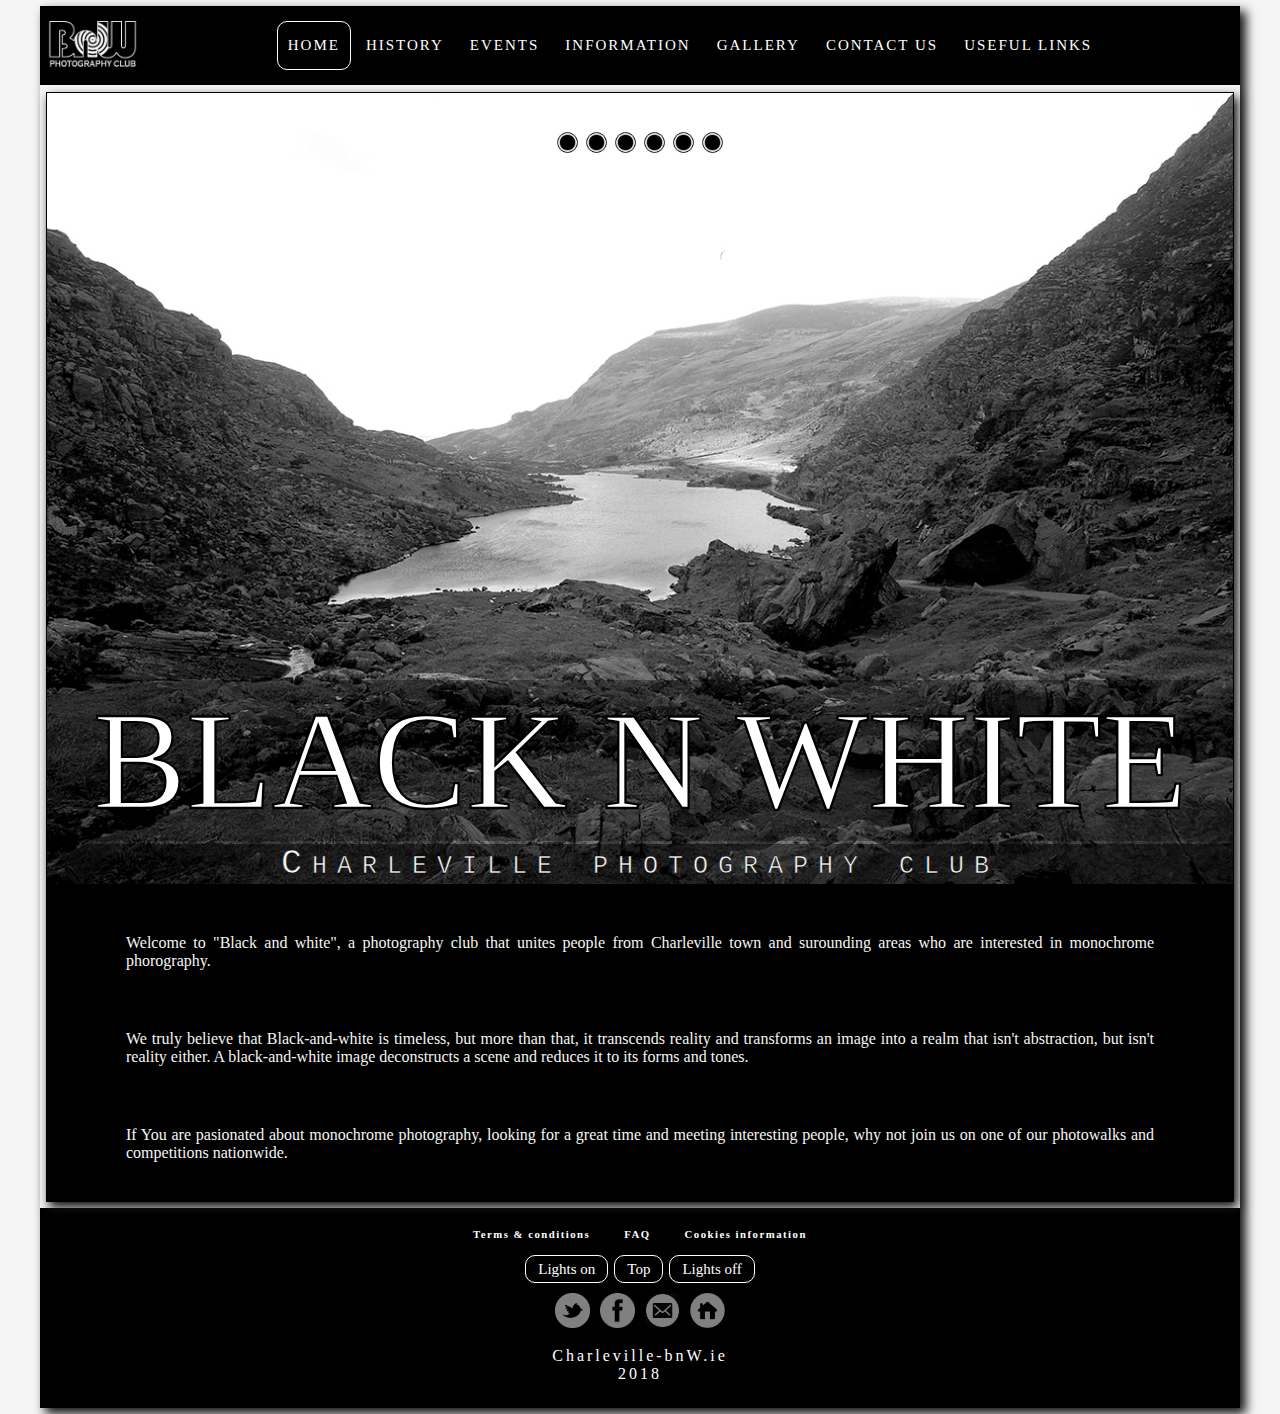
<file: index.html>
<!doctype html>
<html lang="en">
<head>
	<meta charset="utf-8">
	<title>home</title>
	<meta name="viewport" content="width=device-width, initial-scale=1">
	<link href="css/bnw-style.css" rel="stylesheet" type="text/css">

	<!--The following script tag downloads a font from the Adobe Edge Web Fonts server for use within the web page. We recommend that you do not modify it.-->
	<script>var __adobewebfontsappname__="dreamweaver"</script>
	<script src="http://use.edgefonts.net/abel:n4:default;aclonica:n4:default;aguafina-script:n4:default;droid-sans:n4:default;droid-serif:n4:default;poiret-one:n4:default;pt-sans-narrow:n4:default;sail:n4:default;sansita-one:n4:default;source-sans-pro:n4:default;stencil-std:n4:default.js" type="text/javascript"></script>

</head>

<body>

	
						
	<header>
		
		<a href="index.html"><img class="top" src="images/bnw-logo.png" alt="logo"/></a>
		<label for="burger" id="burger_label">&#9776;</label>
  		<input type="checkbox" id="burger">
			
		<nav>		
			<ul >
				<li><a id="nav-active" href="index.html">Home</a></li>
				<li><a href="history.html">History</a></li>
				<li><a href="events.html">Events</a></li>
				<li><a href="information.html">Information</a></li>
				<li><a href="galery.html">Gallery</a></li>
				<li><a href="contact-us.html">Contact us</a></li>
				<li><a href="links.html">Useful links</a></li>
			</ul>	
		</nav>

	</header>
	  
	
 	<div id="slidecontrols">
 		<img class="circle" src="images/circle.png" 
			onMouseOver ="this.src='images/circle2.png'"
			onMouseOut ="this.src='images/circle.png'" 
			onClick="document.getElementById('main_img').src='images/slide_gap_of_dunloe.jpg'" alt="gap of dunloe"/>
		
		<img class="circle" src="images/circle.png"
			onMouseOver ="this.src='images/circle2.png'"
			onMouseOut ="this.src='images/circle.png'" 
			onClick="document.getElementById('main_img').src='images/slide_elvis.jpg'"  alt="elvis"/>
			
		<img class="circle" src="images/circle.png" 
			onMouseOver ="this.src='images/circle2.png'"
			onMouseOut ="this.src='images/circle.png'" 
			onClick="document.getElementById('main_img').src='images/slide_dingle.jpg'"  alt="dingle"/>
		
		<img class="circle" src="images/circle.png" 
			onMouseOver ="this.src='images/circle2.png'"
			onMouseOut ="this.src='images/circle.png'" 
			onClick="document.getElementById('main_img').src='images/slide_bird.jpg'"  alt="bird"/>
			
		<img class="circle" src="images/circle.png" 
			onMouseOver ="this.src='images/circle2.png'"
			onMouseOut ="this.src='images/circle.png'" 
			onClick="document.getElementById('main_img').src='images/slide_adare.jpg'"  alt="adare"/>
			
		<img class="circle" src="images/circle.png" 
			onMouseOver ="this.src='images/circle2.png'"
			onMouseOut ="this.src='images/circle.png'" 
			onClick="document.getElementById('main_img').src='images/slide_ship.jpg'"  alt="boat"/>
	</div>
	
	<main>
	
	  <img id="main_img" src="images/slide_gap_of_dunloe.jpg" alt="slideshow"/>
	  <h1 id="titleh">BlACK N WHITE</h1>
	  <p id="titlep">Charleville photography club</p>
		
		
	  <p>Welcome to "Black and white", a photography club that unites people from Charleville town and surounding areas who are interested in monochrome phorography.</p>
 		
 		
	  <p>We truly believe that Black-and-white is timeless, but more than that, it transcends reality and transforms an image into a realm that isn't abstraction, but isn't reality either. A black-and-white image deconstructs a scene and reduces it to its forms and tones.</p>
	  <p>If You are pasionated about monochrome photography, looking for a great time and meeting interesting people, why not join us on one of our photowalks and competitions nationwide.</p>
</main>
	
	
	
	
	
	
	

<footer>
	  <ul>
			<li><h6>Terms &amp; conditions</h6></li>
			<li><h6>FAQ</h6></li>
			<li><h6>Cookies information</h6></li>
	  </ul>
	   		
	   		<a class="button" onclick=" document.body.style.backgroundColor = 'whitesmoke'">Lights on</a>
	   		<a class="button" href="#top" >Top</a>
			<a class="button" onclick=" document.body.style.backgroundColor = 'black'">Lights off</a>
		  								
	  <ul id="icons"> 
			<li><img src="images/twitter.png"  alt="tweet"/></li>
			<li><a href="#" target="_blank"> <img src="images/facebook.png"  alt="facebook"/></a></li>
			<li><a href="mailto:charleville@gmail.com" target="_top"><img src="images/mail.png" alt="mail"/></a></li>
			<li><a href="index.html"><img src="images/Home.png" alt="home"/></a></li>
	  </ul>
	  <p>Charleville-bnW.ie<br>2018</p>	
	  
</footer>










</body>
</html>
</file>
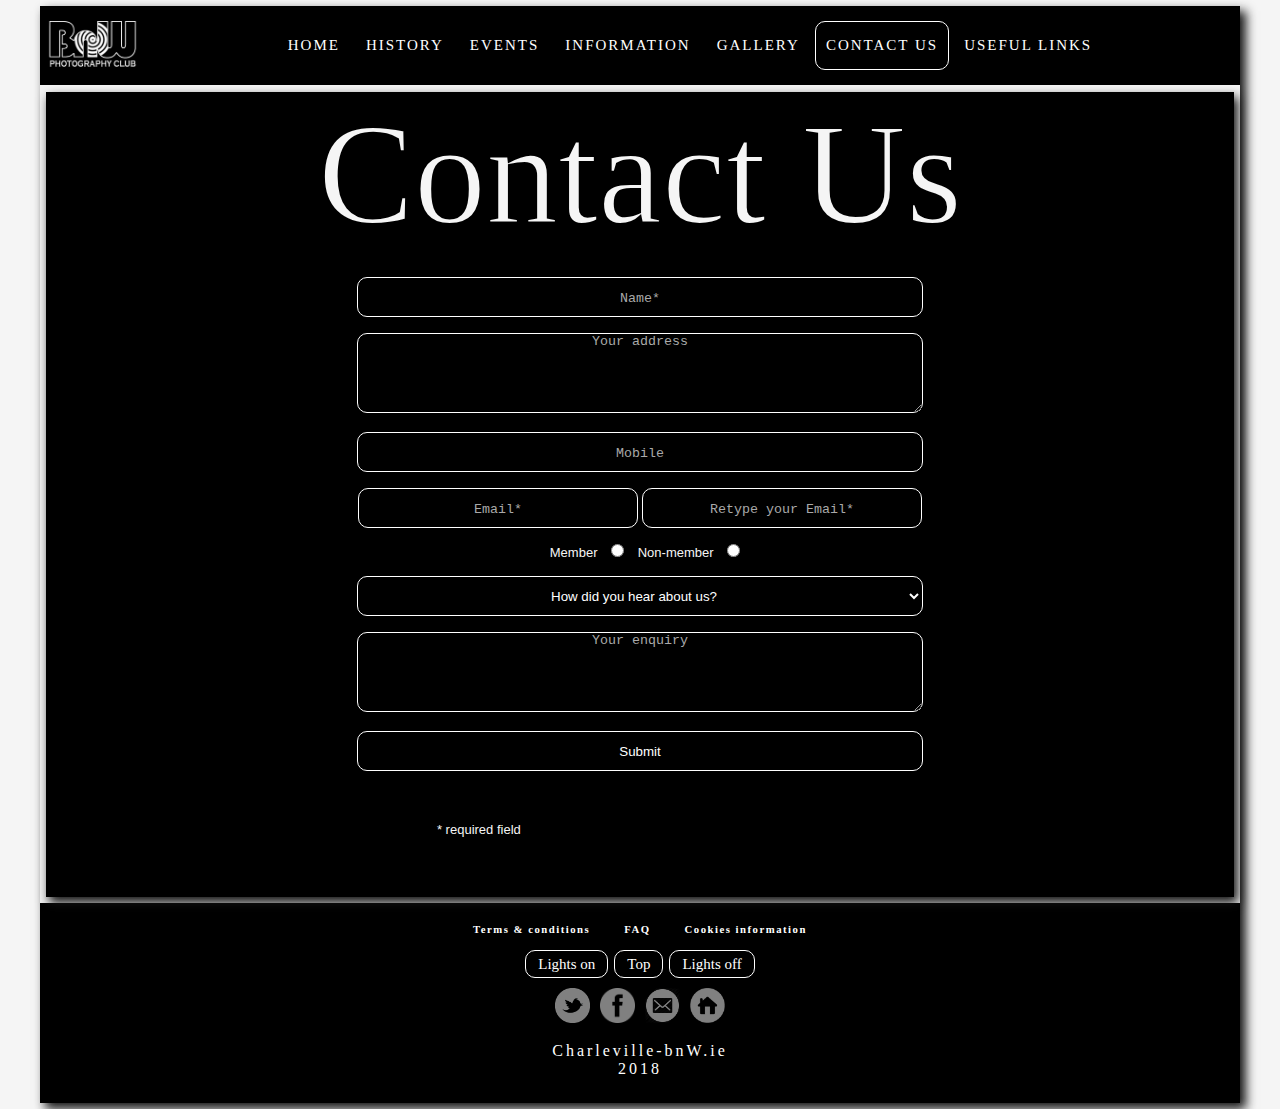
<file: contact-us.html>
<!doctype html>
<html lang="en">
<head>
	<meta charset="utf-8">
	<title>home</title>
	<meta name="viewport" content="width=device-width, initial-scale=1">
	<link href="css/bnw-style.css" rel="stylesheet" type="text/css">

	<!--The following script tag downloads a font from the Adobe Edge Web Fonts server for use within the web page. We recommend that you do not modify it.-->
	<script>var __adobewebfontsappname__="dreamweaver"</script>
	<script src="http://use.edgefonts.net/abel:n4:default;aclonica:n4:default;aguafina-script:n4:default;droid-sans:n4:default;droid-serif:n4:default;poiret-one:n4:default;pt-sans-narrow:n4:default;sail:n4:default;sansita-one:n4:default;source-sans-pro:n4:default;stencil-std:n4:default.js" type="text/javascript"></script>

<script>
	
	function validate()
	{
		var name_val=document.getElementById("name").value;
		var address_val=document.getElementById("address").value;
		var mobile_val=document.getElementById("mobile").value;
		var email1_val=document.getElementById("email1").value;
		var email2_val=document.getElementById("email2").value;
		var radio1_val=document.getElementById("radio1").value;
		var radio2_val=document.getElementById("radio2").value;
		var source_val=document.getElementById("source").value;
		var query_val=document.getElementById("query").value;
	
	
		if (name_val==null || name_val=="")
			{
				alert("Please enter your name.");
				return false;
			}
		
		else if(address_val==null || address_val=="")
		
			{
				alert("Please enter your address");
				return false;
					
			}
	
		else if(isNumeric(mobile_val)==false)
		
			{
				alert("Please enter valid telephone no.");
				return false;	
			}
		
		else if(validateEmail(email1_val)==false)
		
			{
				alert("Please enter valid email");
				return false;	
			}
		
		else if(email1_val != email2_val)		
			{
				alert("Retyped email does not match original!");
				return false;		
			}
		
		else if(document.getElementById("radio1").checked == false && document.getElementById("radio2").checked == false)
		
			{
				alert("Please indicate are you a member/non-member.");
				return false;	
			}
		
		else if(source_val == "How did you hear about us?")
		
			{
				alert("Please let us know how did you hear about us");
				return false;	
			}
		
		else if(query_val==null || query_val=="")
		
			{
				alert("Please enter your query");
				return false;		
			}
		
		
	}
	
	
	function validateEmail(elementValue)
	{
		var emailPattern = /^[a-zA-Z0-9._-]+@[a-zA-Z0-9.-]+\.[a-zA-Z]{2,4}$/;
		return emailPattern.test(elementValue);
	}
	
	function isNumeric(numericValue)
	{
		var numberPattern = /^[0]+[8]+[5-7]+[0-9]{7}$/;
		return numberPattern.test(numericValue);
	}	
	
	
	
</script>
</head>

<body>

	
						
	<header>
		
		<a href="index.html"><img class="top" src="images/bnw-logo.png" alt="logo"/></a>
		<label for="burger" id="burger_label">&#9776;</label>
  		<input type="checkbox" id="burger">
			
		<nav>		
			<ul >
				<li><a href="index.html">Home</a></li>
				<li><a href="history.html">History</a></li>
				<li><a href="events.html">Events</a></li>
				<li><a href="information.html">Information</a></li>
				<li><a href="galery.html">Gallery</a></li>
				<li><a id="nav-active" href="contact-us.html">Contact us</a></li>
				<li><a href="links.html">Useful links</a></li>
			</ul>	
		</nav>

	</header>
							
	  <main>
	  <h1>Contact Us</h1>
	  	 
	  	
	  
	  
		<form id="details_form" action="http://litstudentprojects.net/rwd-a2-response.php"
					method="post" onSubmit="return validate()">
			  
					
			  		<ul>
						
						<li><input name="name" type="text" placeholder="Name*" id="name" /></li>
						<li><textarea name="address" placeholder="Your address"  id="address"></textarea></li>					  				  
						<li><input type="text" name="mobile" placeholder="Mobile" id="mobile" /></li>

						<li>
							<input type="text" name="email1" placeholder="Email*"              id="email1" />
							<input type="text" name="email2" placeholder="Retype your Email*"  id="email2" />
			    		</li>
				    	
				    
				    	<li>	
							<label for="radio1">Member</label>
								<input  id="radio1" type="radio" name="member" value="yes" > 
							<label for="radio2"> Non-member </label> 
								<input  id="radio2" type="radio" name="member" value="no">
				    	</li>
				 
				    
						<li>
							<select name="source" id="source" >
							  <option selected disabled>How did you hear about us?</option>
							  <option>Internet</option>
							  <option>Word of Mouth</option>
							  <option>Television</option>
							  <option>Newspaper/Radio Ad</option>
							  <option>Other</option>
							</select>
						</li>		
							
						<li><textarea name="query" placeholder="Your enquiry" id="query"></textarea></li>
						<li><input type="submit" name="submit" id="submit" value="Submit"></li>
						<li><p>* required field</p></li>
					</ul>
			 
		</form>	   	 	
 
    </main>
     					
	    		

		
		
		

		
<footer>
	  <ul>
			<li><h6>Terms &amp; conditions</h6></li>
			<li><h6>FAQ</h6></li>
			<li><h6>Cookies information</h6></li>
	  </ul>
	   		
	   		<a class="button" onclick=" document.body.style.backgroundColor = 'whitesmoke'">Lights on</a>
	   			<a class="button" href="#top" >Top</a>
			<a class="button" onclick=" document.body.style.backgroundColor = 'black'">Lights off</a>
		  								
	  <ul id="icons"> 
			<li><img src="images/twitter.png"  alt="tweet"/></li>
			<li><a href="#" target="_blank"> <img src="images/facebook.png"  alt="facebook"/></a></li>
			<li><a href="mailto:charleville@gmail.com" target="_top"><img src="images/mail.png" alt="mail"/></a></li>
			<li><a href="index.html"><img src="images/Home.png" alt="home"/></a></li>
	  </ul>
	  <p>Charleville-bnW.ie<br>2018</p>	
	  
</footer>
	
		

		
	
</body>
</html>
</file>
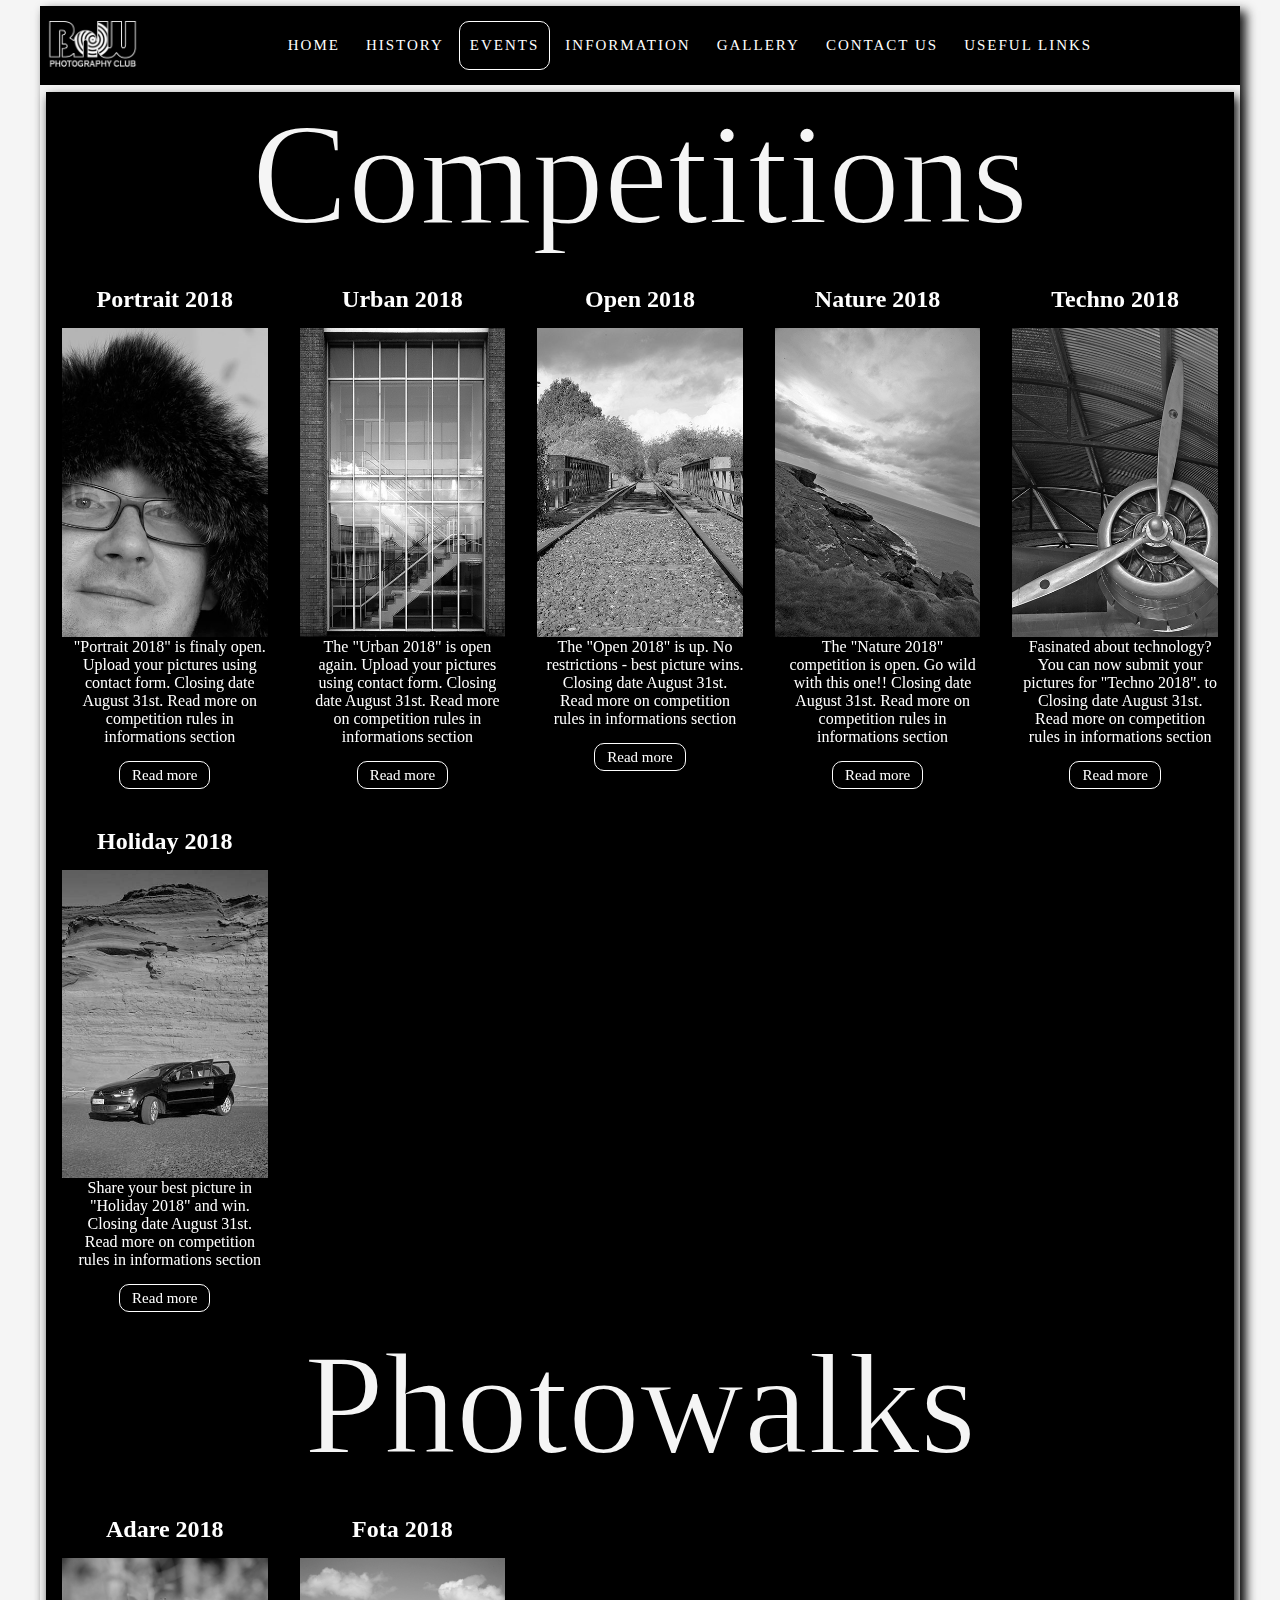
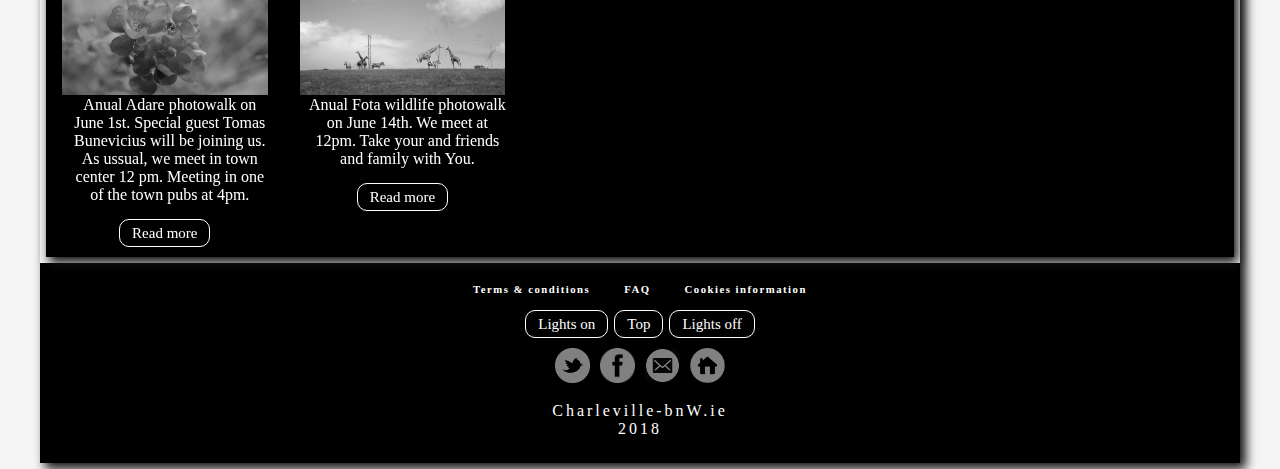
<file: events.html>
<!doctype html>
<html lang="en">
<head>
	<meta charset="utf-8">
	<title>home</title>
	<meta name="viewport" content="width=device-width, initial-scale=1">
	<link href="css/bnw-style.css" rel="stylesheet" type="text/css">

	<!--The following script tag downloads a font from the Adobe Edge Web Fonts server for use within the web page. We recommend that you do not modify it.-->
	<script>var __adobewebfontsappname__="dreamweaver"</script>
	<script src="http://use.edgefonts.net/abel:n4:default;aclonica:n4:default;aguafina-script:n4:default;droid-sans:n4:default;droid-serif:n4:default;poiret-one:n4:default;pt-sans-narrow:n4:default;sail:n4:default;sansita-one:n4:default;source-sans-pro:n4:default;stencil-std:n4:default.js" type="text/javascript"></script>

</head>

<body>

	
						
	<header>
		
		<a href="index.html"><img class="top" src="images/bnw-logo.png" alt="logo"/></a>
		<label for="burger" id="burger_label">&#9776;</label>
  		<input type="checkbox" id="burger">
			
		<nav>		
			<ul >
				<li><a href="index.html">Home</a></li>
				<li><a  href="history.html">History</a></li>
				<li><a id="nav-active" href="events.html">Events</a></li>
				<li><a href="information.html">Information</a></li>
				<li><a href="galery.html">Gallery</a></li>
				<li><a href="contact-us.html">Contact us</a></li>
				<li><a href="links.html">Useful links</a></li>
			</ul>	
		</nav>

	</header>
	
	 <main>
   		
    	<section>
	  	
	  		<h1>Competitions</h1>
			<article class="competition">
				<h2>Portrait 2018</h2>
				<img src="images/competition_portrait.jpg" alt="tomas"/> 
				<p>"Portrait 2018" is finaly open. Upload your pictures using contact form. Closing date August 31st. Read more on competition rules in informations section</p>
				<a class="button">Read more</a>
			</article>


			<article class="competition">
				<h2>Urban 2018</h2>
				<img src="images/competition_urban.jpg" alt="urban"/> 
				<p>The "Urban 2018" is open again. Upload your pictures using contact form. Closing date August 31st. Read more on competition rules in informations section</p>
				<a class="button">Read more</a>   
			</article>


			<article  class="competition">
				<h2>Open 2018</h2>
				<img src="images/competition_open.jpg" alt="open"/> 
				<p>The "Open 2018" is up. No restrictions - best picture wins. Closing date August 31st. Read more on competition rules in informations section</p>
				<a class="button">Read more</a>
			</article>


			<article  class="competition">
				<h2>Nature 2018</h2>
				<img src="images/competition_nature.jpg" alt="nature"/> 
				<p>The "Nature 2018" competition is open. Go wild with this one!! Closing date August 31st. Read more on competition rules in informations section</p>
				<a class="button">Read more</a>
			</article>

			<article class="competition">
				<h2>Techno 2018</h2>
				<img src="images/competition_techno.jpg" alt="techno"/> 
				<p>Fasinated about technology? You can now submit your pictures for "Techno 2018".  to  Closing date August 31st. Read more on competition rules in informations section</p>
				<a class="button">Read more</a>
			</article>

			<article  class="competition">
				<h2>Holiday 2018</h2>
				<img src="images/competition_holiday.jpg" alt="holiday"/> 
				<p>Share your best picture in "Holiday 2018" and win. Closing date August 31st. Read more on competition rules in informations section</p>
				<a class="button">Read more</a>
			</article>

		</section>	 
		<section> 	

			<h1>Photowalks</h1>

			<article class="competition">
				<h2>Adare 2018</h2>
				<img src="images/adare-walk.jpg" alt="adare"/> 
				<p>Anual Adare photowalk on June 1st. Special guest Tomas Bunevicius will be joining us. As ussual, we meet in town center 12 pm. Meeting in one of the town pubs at 4pm.  </p>
				<a class="button">Read more</a>
			</article>


			<article class="competition">
				<h2>Fota 2018</h2>
				<img src="images/fota-walk.jpg" alt="fota"/> 
				<p>Anual Fota wildlife photowalk on June 14th. We meet at 12pm. Take your and friends and family with You.  </p>
				<a class="button">Read more</a>
			</article>
	  	</section>
	  	
  	</main>   
 
 
 
<footer>
	  <ul>
			<li><h6>Terms &amp; conditions</h6></li>
			<li><h6>FAQ</h6></li>
			<li><h6>Cookies information</h6></li>
	  </ul>
	   		
	   		<a class="button" onclick=" document.body.style.backgroundColor = 'whitesmoke'">Lights on</a>
	   		<a class="button" href="#top" >Top</a>
			<a class="button" onclick=" document.body.style.backgroundColor = 'black'">Lights off</a>
		  								
	  <ul id="icons"> 
			<li><img src="images/twitter.png"  alt="tweet"/></li>
			<li><a href="#" target="_blank"> <img src="images/facebook.png"  alt="facebook"/></a></li>
			<li><a href="mailto:charleville@gmail.com" target="_top"><img src="images/mail.png" alt="mail"/></a></li>
			<li><a href="index.html"><img src="images/Home.png" alt="home"/></a></li>
	  </ul>
	  <p>Charleville-bnW.ie<br>2018</p>	
	  
</footer>
   
  
  
  


		
		
	

	
		

		
	
</body>
</html>
</file>
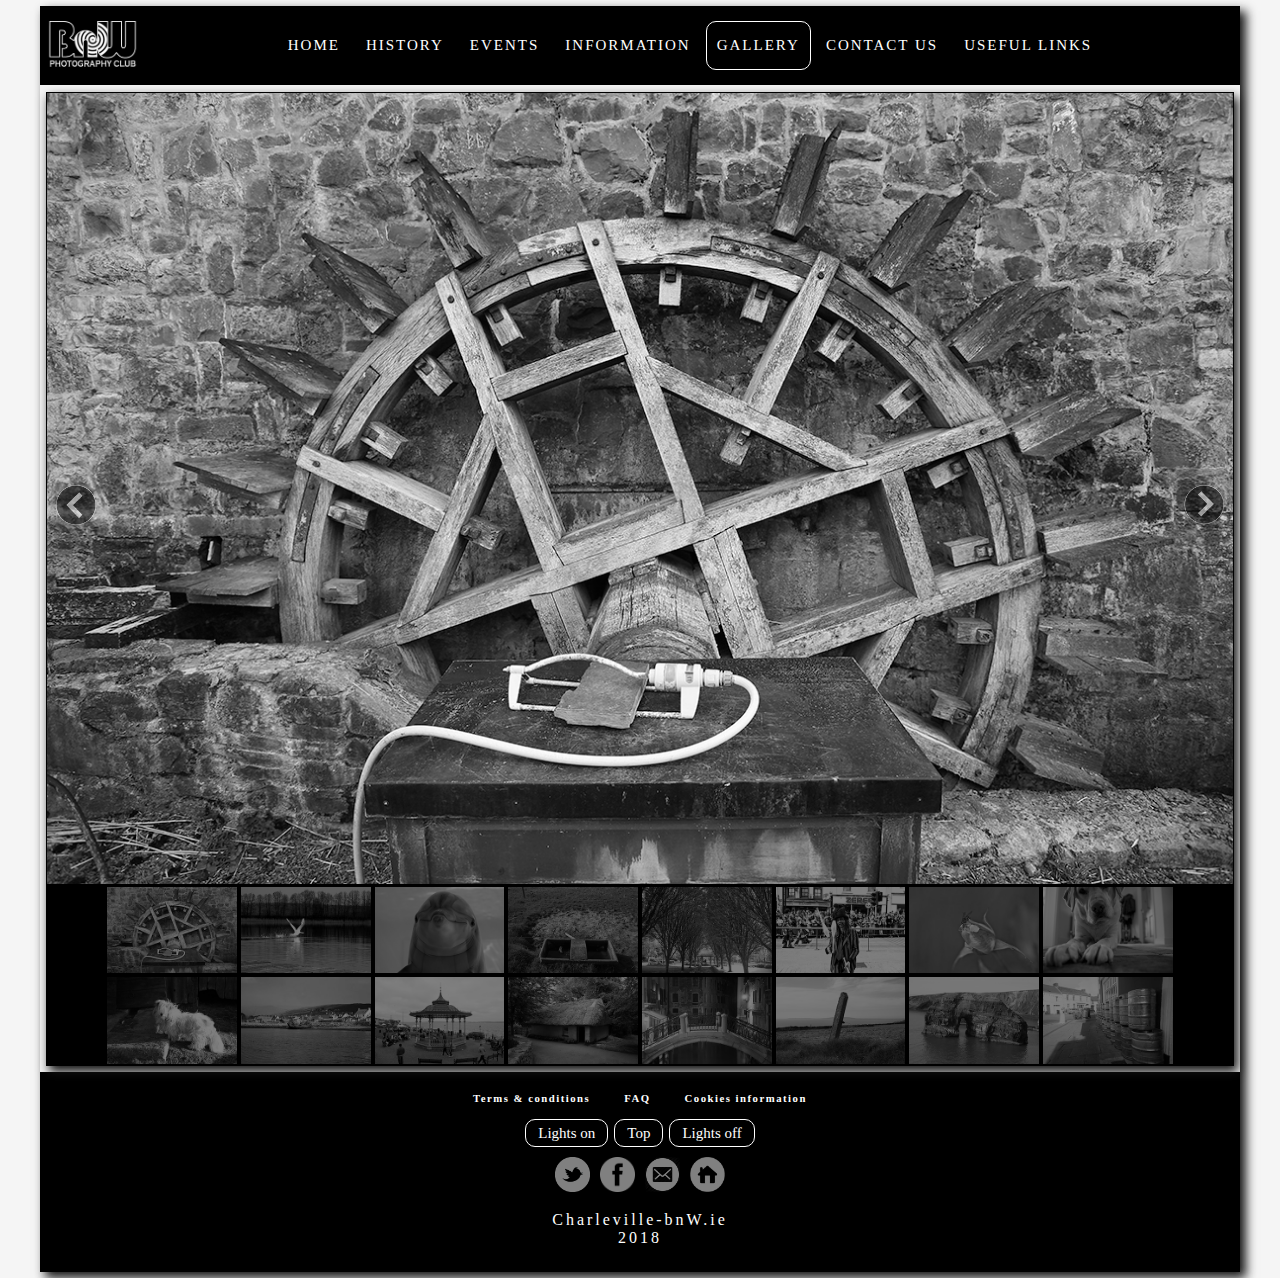
<file: galery.html>
<!doctype html>
<html lang="en">
<head>
	<meta charset="utf-8">
	<title>home</title>
	<meta name="viewport" content="width=device-width, initial-scale=1">
	<link href="css/bnw-style.css" rel="stylesheet" type="text/css">

	<!--The following script tag downloads a font from the Adobe Edge Web Fonts server for use within the web page. We recommend that you do not modify it.-->
	<script>var __adobewebfontsappname__="dreamweaver"</script>
	<script src="http://use.edgefonts.net/abel:n4:default;aclonica:n4:default;aguafina-script:n4:default;droid-sans:n4:default;droid-serif:n4:default;poiret-one:n4:default;pt-sans-narrow:n4:default;sail:n4:default;sansita-one:n4:default;source-sans-pro:n4:default;stencil-std:n4:default.js" type="text/javascript"></script>

<script>

	var image = 0;
	
	function swap(number)
	{
		document.getElementById("imagine").src ="images/gallery/big/bgallery"+number+".jpg";
		image = number; 
	}	
	
	function previous(){
		image--;
		if(image < 0)
			image = 15;
			
		swap(image);
	}
	
	function next(){
		image++;
		if(image > 15)
			image = 0;
		swap(image);
	}
	
		
</script>
	
</head>

<body>
<header>
		
	<a href="index.html"><img class="top" src="images/bnw-logo.png" alt="logo"/></a>
  <label for="burger" id="burger_label">&#9776;</label>
  		<input type="checkbox" id="burger">
			
		<nav>		
			<ul >
				<li><a href="index.html">Home</a></li>
				<li><a  href="history.html">History</a></li>
				<li><a href="events.html">Events</a></li>
				<li><a href="information.html">Information</a></li>
				<li><a id="nav-active" href="galery.html">Gallery</a></li>
				<li><a href="contact-us.html">Contact us</a></li>
				<li><a href="links.html">Useful links</a></li>
			</ul>	
		</nav>

	</header>
	

	

<main>
    	
   
  <img src="images/gallery/big/bgallery0.jpg" id="imagine" alt="house"/>
    
  <div id="nextprevious">
    	<a id="arrow-left" href="javascript:previous();"><img src="images/left.png" alt="left"/></a>
    	<a id="arrow-right" href="javascript:next();"><img src="images/right.png" alt="right"/></a>
    </div>		
   
   <div class="small_img">				
    	<img src="images/gallery/small/sgallery0.jpg" onclick="javascript:swap(0);" alt="wheel"/>
    	<img src="images/gallery/small/sgallery1.jpg" onclick="javascript:swap(1);" alt="swan"/>
    	<img src="images/gallery/small/sgallery2.jpg" onclick="javascript:swap(2);" alt="fish"/>
    	<img src="images/gallery/small/sgallery3.jpg" onclick="javascript:swap(3);" alt="?!?"/>
    	<img src="images/gallery/small/sgallery4.jpg" onclick="javascript:swap(4);" alt="adare park"/>
    	<img src="images/gallery/small/sgallery5.jpg" onclick="javascript:swap(5);" alt="padare"/>
    	<img src="images/gallery/small/sgallery6.jpg" onclick="javascript:swap(6);" alt="fly"/>
    	<img src="images/gallery/small/sgallery7.jpg" onclick="javascript:swap(7);" alt="elvis"/>
		<img src="images/gallery/small/sgallery8.jpg" onclick="javascript:swap(8);" alt="dog"/>
		<img src="images/gallery/small/sgallery9.jpg" onclick="javascript:swap(9);" alt="dingle"/>
		<img src="images/gallery/small/sgallery10.jpg" onclick="javascript:swap(10);" alt="cobh"/>
		<img src="images/gallery/small/sgallery11.jpg" onclick="javascript:swap(11);" alt="bunraty"/>
		<img src="images/gallery/small/sgallery12.jpg" onclick="javascript:swap(12);" alt="bridge"/>
		<img src="images/gallery/small/sgallery13.jpg" onclick="javascript:swap(13);" alt="balybunion"/>
		<img src="images/gallery/small/sgallery14.jpg" onclick="javascript:swap(14);" alt="balybunion"/>
		<img src="images/gallery/small/sgallery15.jpg" onclick="javascript:swap(15);" alt="adare beer"/>

  	</div>   
   
   
   
   
</main>
    	
  
    

  
  
  
 <footer>
	  <ul>
			<li><h6>Terms &amp; conditions</h6></li>
			<li><h6>FAQ</h6></li>
			<li><h6>Cookies information</h6></li>
	  </ul>
	   		
	   		<a class="button" href="#" onclick=" document.body.style.backgroundColor = 'whitesmoke'">Lights on</a>
			<a class="button" href="#top" >Top</a>
			<a class="button" href="#" onclick=" document.body.style.backgroundColor = 'black'">Lights off</a>
		  								
	  <ul id="icons"> 
			<li><a href="#"><img src="images/twitter.png"  alt="tweet"/></a></li>
			<li><a href="#" target="_blank"> <img src="images/facebook.png"  alt="facebook"/></a></li>
			<li><a href="mailto:charleville@gmail.com" target="_top"><img src="images/mail.png" alt="mail"/></a></li>
			<li><a href="index.html"><img src="images/Home.png" alt="home"/></a></li>
	  </ul>
	  <p>Charleville-bnW.ie<br>2018</p>	
	  
</footer>
	    		

		
		
		

	
		

		
	
</body>
</html>
</file>
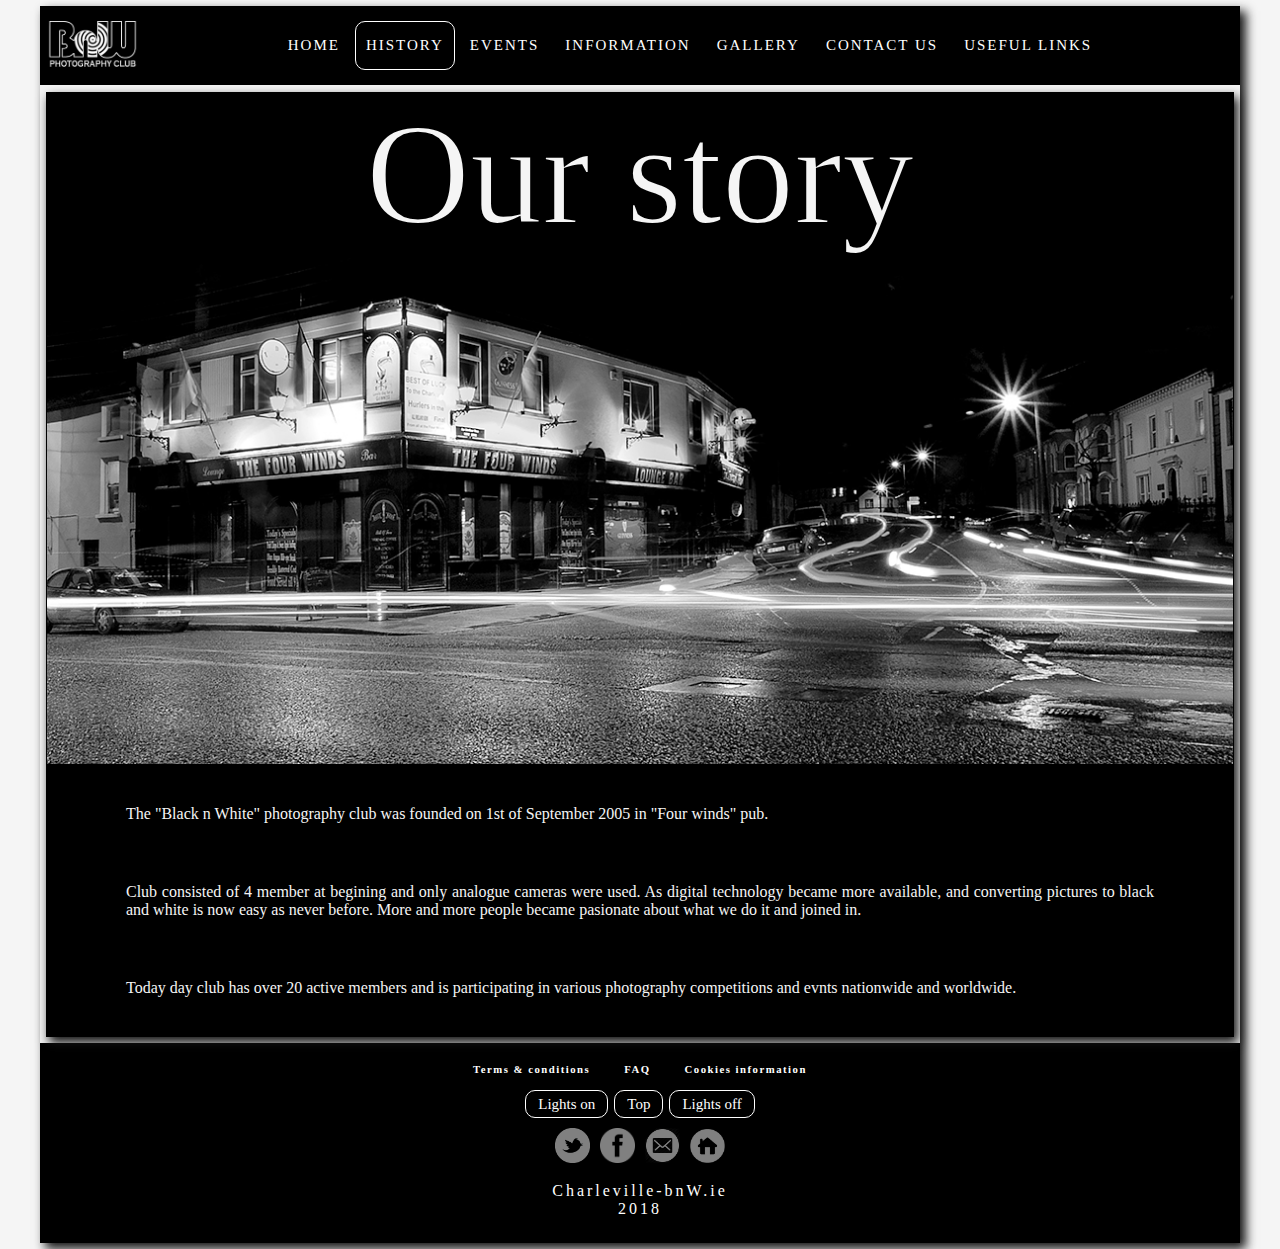
<file: history.html>
<!doctype html>
<html lang="en">
<head>
	<meta charset="utf-8">
	<title>home</title>
	<meta name="viewport" content="width=device-width, initial-scale=1">
	<link href="css/bnw-style.css" rel="stylesheet" type="text/css">

	<!--The following script tag downloads a font from the Adobe Edge Web Fonts server for use within the web page. We recommend that you do not modify it.-->
	<script>var __adobewebfontsappname__="dreamweaver"</script>
	<script src="http://use.edgefonts.net/abel:n4:default;aclonica:n4:default;aguafina-script:n4:default;droid-sans:n4:default;droid-serif:n4:default;poiret-one:n4:default;pt-sans-narrow:n4:default;sail:n4:default;sansita-one:n4:default;source-sans-pro:n4:default;stencil-std:n4:default.js" type="text/javascript"></script>

</head>

<body>

	
						
	<header>
		
		<a href="index.html"><img class="top" src="images/bnw-logo.png" alt="logo"/></a>
		<label for="burger" id="burger_label">&#9776;</label>
  		<input type="checkbox" id="burger">
			
		<nav>		
			<ul >
				<li><a href="index.html">Home</a></li>
				<li><a id="nav-active" href="history.html">History</a></li>
				<li><a href="events.html">Events</a></li>
				<li><a href="information.html">Information</a></li>
				<li><a href="galery.html">Gallery</a></li>
				<li><a href="contact-us.html">Contact us</a></li>
				<li><a href="links.html">Useful links</a></li>
			</ul>	
		</nav>

	</header>
	
	
  
 
 
    <main>
    	<h1>Our story</h1>
    	<img id="history_img" src="images/4winds.jpg" alt="pub"/> 
	  
	  	<p>The "Black n White" photography club was founded on 1st of September 2005 in "Four winds" pub.</p>
	  	
	  	<p>Club consisted of 4 member at begining and only analogue cameras were used. As digital technology became more available, and converting pictures to black and white is now easy as never before. More and more people became pasionate about what we do it and joined in. </p>
	  	
	  	<p>Today day club has over 20 active members and is participating in various photography competitions and evnts nationwide and worldwide.</p>
  	</main>   
  
  
  
<footer>
	  <ul>
			<li><h6>Terms &amp; conditions</h6></li>
			<li><h6>FAQ</h6></li>
			<li><h6>Cookies information</h6></li>
	  </ul>
	   		
	   		<a class="button" onclick=" document.body.style.backgroundColor = 'whitesmoke'">Lights on</a>
	   		<a class="button" href="#top" >Top</a>
			<a class="button" onclick=" document.body.style.backgroundColor = 'black'">Lights off</a>
		  								
	  <ul id="icons"> 
			<li><img src="images/twitter.png"  alt="tweet"/></li>
			<li><a href="#" target="_blank"> <img src="images/facebook.png"  alt="facebook"/></a></li>
			<li><a href="mailto:charleville@gmail.com" target="_top"><img src="images/mail.png" alt="mail"/></a></li>
			<li><a href="index.html"><img src="images/Home.png" alt="home"/></a></li>
	  </ul>
	  <p>Charleville-bnW.ie<br>2018</p>	
	  
</footer>

	    		

		
		
		

	
		

		
	
</body>
</html>
</file>
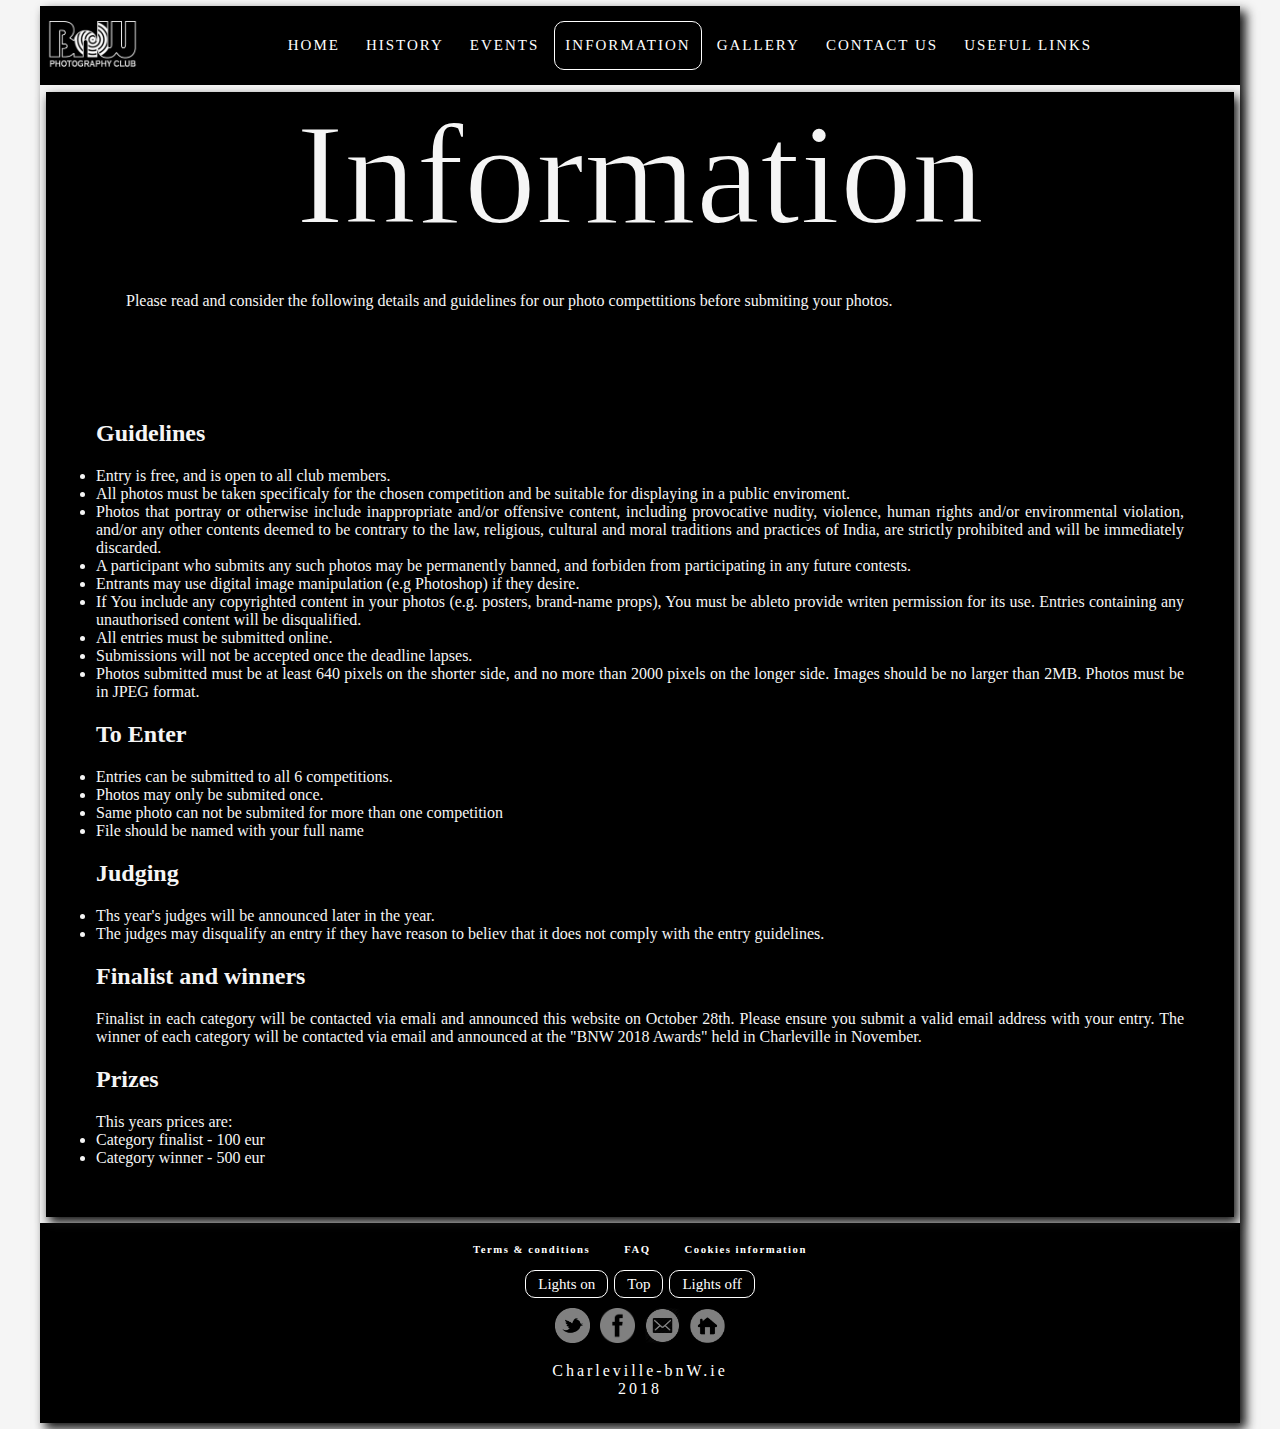
<file: information.html>
<!doctype html>
<html lang="en">
<head>
	<meta charset="utf-8">
	<title>home</title>
	<meta name="viewport" content="width=device-width, initial-scale=1">
	<link href="css/bnw-style.css" rel="stylesheet" type="text/css">

	<!--The following script tag downloads a font from the Adobe Edge Web Fonts server for use within the web page. We recommend that you do not modify it.-->
	<script>var __adobewebfontsappname__="dreamweaver"</script>
	<script src="http://use.edgefonts.net/abel:n4:default;aclonica:n4:default;aguafina-script:n4:default;droid-sans:n4:default;droid-serif:n4:default;poiret-one:n4:default;pt-sans-narrow:n4:default;sail:n4:default;sansita-one:n4:default;source-sans-pro:n4:default;stencil-std:n4:default.js" type="text/javascript"></script>

</head>

<body>

	
						
	<header>
		
		<a href="index.html"><img class="top" src="images/bnw-logo.png" alt="logo"/></a>
		<label for="burger" id="burger_label">&#9776;</label>
  		<input type="checkbox" id="burger">
			
		<nav>		
			<ul >
				<li><a href="index.html">Home</a></li>
				<li><a  href="history.html">History</a></li>
				<li><a href="events.html">Events</a></li>
				<li><a id="nav-active" href="information.html">Information</a></li>
				<li><a href="galery.html">Gallery</a></li>
				<li><a href="contact-us.html">Contact us</a></li>
				<li><a href="links.html">Useful links</a></li>
			</ul>	
		</nav>

	</header>
	
	
  
 
 
    <main>
    	<h1>Information</h1>
    		  	
	  	<p>Please read and consider the following details and guidelines for our photo compettitions before submiting your photos.</p>
	 
	  	<div id="information">
	  		
	  		<h2>Guidelines</h2>
	  		<ul>
	  			<li>Entry is free, and is open to all club members.</li>
	  			<li>All photos must be taken specificaly for the chosen competition and be suitable for displaying in a public enviroment.</li>
	  			<li>Photos that portray or otherwise include inappropriate and/or offensive content, including provocative nudity, violence, human rights and/or environmental violation, and/or any other contents deemed to be contrary to the law, religious, cultural and moral traditions and practices of India, are strictly prohibited and will be immediately discarded.</li>
	  			<li>A participant who submits any such photos may be permanently banned, and forbiden from participating in any future contests.</li>
	  			<li>Entrants may use digital image manipulation (e.g Photoshop) if they desire.</li>
	  			<li>If You include any copyrighted content in your photos (e.g. posters, brand-name props), You must be ableto provide writen permission for its use. Entries containing any unauthorised content will be disqualified.</li>
	  			<li>All entries must be submitted online.</li>
	  			<li>Submissions will not be accepted once the deadline lapses.</li>
	  			<li>Photos submitted must be at least 640 pixels on the shorter side, and no more than 2000 pixels on the longer side. Images should be no larger than 2MB. Photos must be in JPEG format.</li>
	  		</ul>
			
			<h2>To Enter</h2>
			<ul>
				<li>Entries can be submitted to all 6 competitions.</li>
				<li>Photos may only be submited once.</li>
				<li>Same photo can not be submited for more than one competition</li>
				<li>File should be named with your full name</li>
			</ul>
			
			<h2>Judging</h2>
			<ul>
				<li>Ths year's judges will be announced later in the year.</li>
				<li>The judges may disqualify an entry if they have reason to believ that it does not comply with the entry guidelines.</li>
			</ul>
			
			<h2>Finalist and winners</h2>
			<p>Finalist in each category will be contacted via emali and announced this website on October 28th. Please ensure you submit a valid email address with your entry. The winner of each category will be contacted via email and announced at the "BNW 2018 Awards" held in Charleville in November.</p>

			<h2>Prizes</h2>
			<p>This years prices are:</p>
			<ul>
				<li>Category finalist - 100 eur</li>
				<li>Category winner - 500 eur</li>
			</ul>
	  	
	  	
  	</div>   
  
  </main>
  
<footer>
	  <ul>
			<li><h6>Terms &amp; conditions</h6></li>
			<li><h6>FAQ</h6></li>
			<li><h6>Cookies information</h6></li>
	  </ul>
	   		
	   		<a class="button" onclick=" document.body.style.backgroundColor = 'whitesmoke'">Lights on</a>
	   		<a class="button" href="#top" >Top</a>
			<a class="button" onclick=" document.body.style.backgroundColor = 'black'">Lights off</a>
		  								
	  <ul id="icons"> 
			<li><img src="images/twitter.png"  alt="tweet"/></li>
			<li><a href="#" target="_blank"> <img src="images/facebook.png"  alt="facebook"/></a></li>
			<li><a href="mailto:charleville@gmail.com" target="_top"><img src="images/mail.png" alt="mail"/></a></li>
			<li><a href="index.html"><img src="images/Home.png" alt="home"/></a></li>
	  </ul>
	  <p>Charleville-bnW.ie<br>2018</p>	
	  
</footer>


		
		
		

	
		

		
	
</body>
</html>
</file>
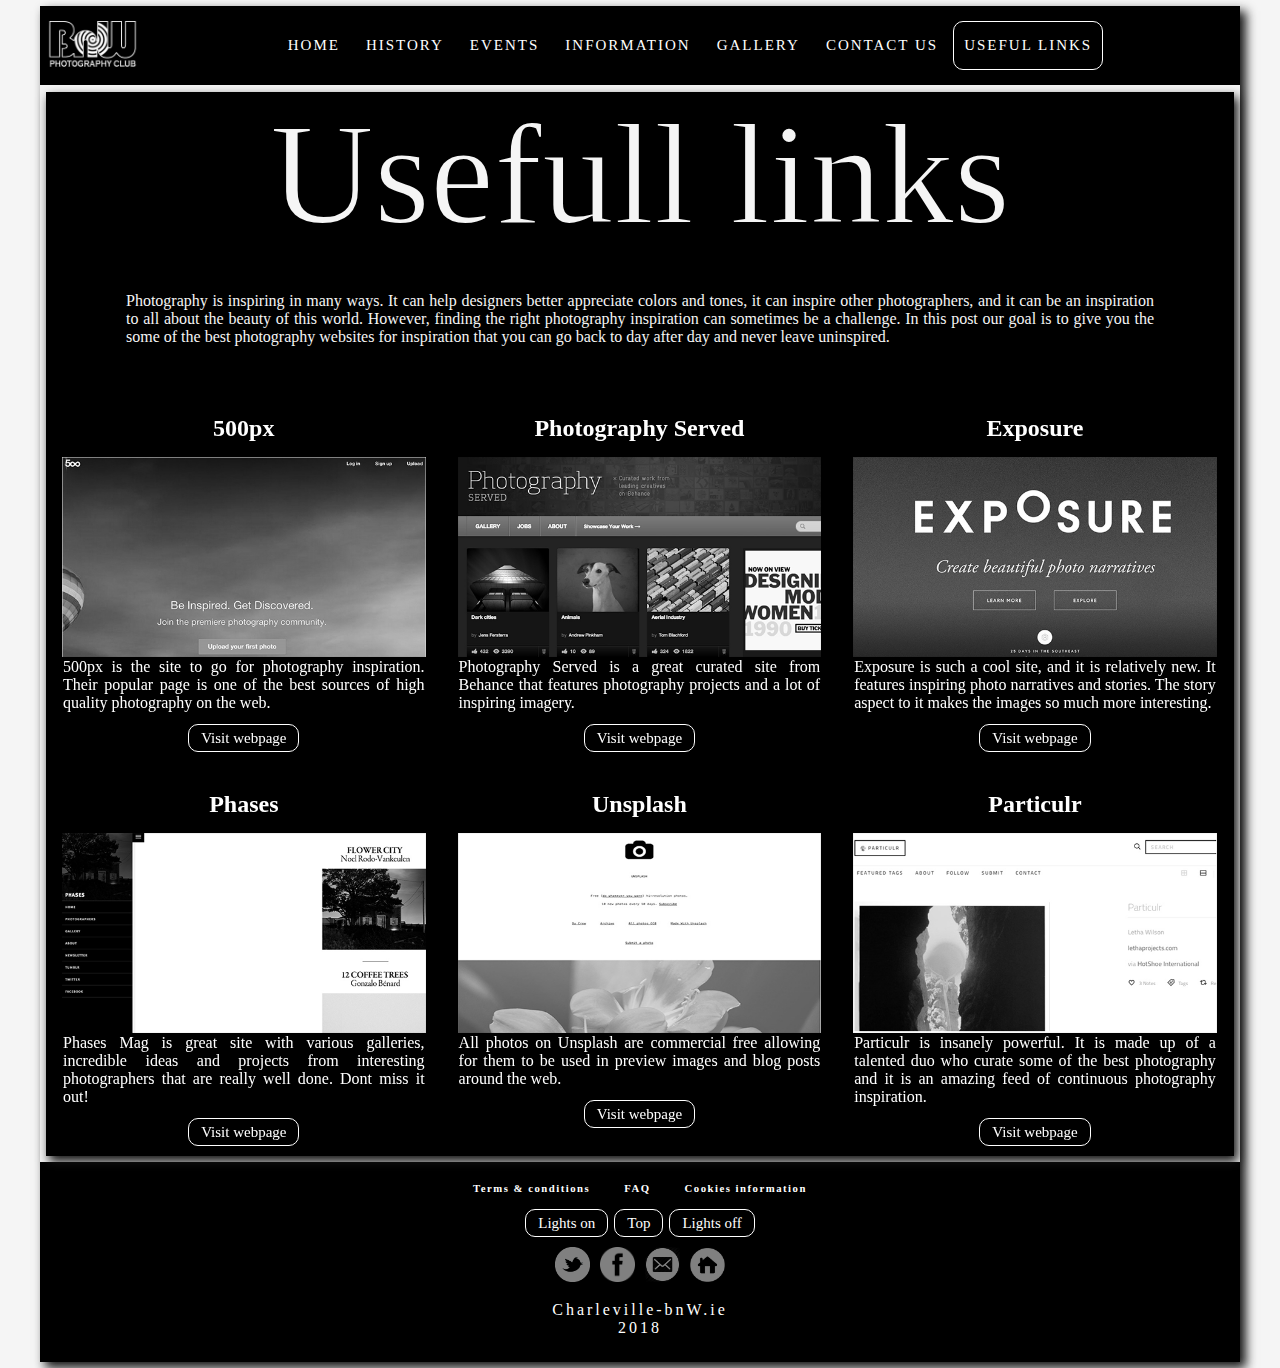
<file: links.html>
<!doctype html>
<html lang="en">
<head>
	<meta charset="utf-8">
	<title>home</title>
	<meta name="viewport" content="width=device-width, initial-scale=1">
	<link href="css/bnw-style.css" rel="stylesheet" type="text/css">

	<!--The following script tag downloads a font from the Adobe Edge Web Fonts server for use within the web page. We recommend that you do not modify it.-->
	<script>var __adobewebfontsappname__="dreamweaver"</script>
	<script src="http://use.edgefonts.net/abel:n4:default;aclonica:n4:default;aguafina-script:n4:default;droid-sans:n4:default;droid-serif:n4:default;poiret-one:n4:default;pt-sans-narrow:n4:default;sail:n4:default;sansita-one:n4:default;source-sans-pro:n4:default;stencil-std:n4:default.js" type="text/javascript"></script>

</head>

<body>

	
						
	<header>
		
		<a href="index.html"><img class="top" src="images/bnw-logo.png" alt="logo"/></a>
		<label for="burger" id="burger_label">&#9776;</label>
  		<input type="checkbox" id="burger">
			
		<nav>		
			<ul >
				<li><a href="index.html">Home</a></li>
				<li><a  href="history.html">History</a></li>
				<li><a href="events.html">Events</a></li>
				<li><a href="information.html">Information</a></li>
				<li><a href="galery.html">Gallery</a></li>
				<li><a href="contact-us.html">Contact us</a></li>
				<li><a id="nav-active" href="links.html">Useful links</a></li>
			</ul>	
		</nav>

	</header>
	
	
  
 
 
    <main>
    	<h1>Usefull links</h1>
    		  	
	  	<p> Photography is inspiring in many ways. It can help designers better appreciate colors and tones, it can inspire other photographers, and it can be an inspiration to all about the beauty of this world. However, finding the right photography inspiration can sometimes be a challenge. In this post our goal is to give you the some of the best photography websites for inspiration that you can go back to day after day and never leave uninspired.</p>
	   	
	   	
	    

	   	
	   	<article class="u-link">
			<h2>500px</h2>
			<img src="images/500px.png" alt="500px"/> 
			<p>500px is the site to go for photography inspiration. Their popular page is one of the best sources of high quality photography on the web.</p>
			<a class="button" href="https://500px.com/" target="_blank">Visit webpage</a>
	    </article>
	   	
	   	<article class="u-link">
			<h2>Photography Served </h2>
			<img src="images/photography-served.PNG" alt="photo-served"/> 
			<p>Photography Served is a great curated site from Behance that features photography projects and a lot of inspiring imagery.</p>
    		<a class="button" href="https://www.behance.net" target="_blank">Visit webpage</a>
	    </article>
	   	
	   	
	   	<article class="u-link">
			<h2>Exposure</h2>
			<img src="images/exposure.PNG" alt="exposure"/> 
			<p>Exposure is such a cool site, and it is relatively new. It features inspiring photo narratives and stories. The story aspect to it makes the images so much more interesting.</p>
    		<a class="button" href="https://exposure.co/" target="_blank">Visit webpage</a>
	    </article>
	   	
	   	
	   	<article class="u-link">
			<h2>Phases</h2>
			<img src="images/phases.PNG" alt="phases"/> 
			<p>Phases Mag is great site with various galleries, incredible ideas and projects from interesting photographers that are really well done. Dont miss it out!</p>
			<a class="button" href="https://www.phasesmag.com/" target="_blank">Visit webpage</a>
	    </article>
  
  		<article class="u-link">
			<h2>Unsplash</h2>
			<img src="images/unsplash.PNG" alt="unsplash"/> 
			<p>All photos on Unsplash are commercial free allowing for them to be used in preview images and blog posts around the web.</p>
			<a class="button" href="https://unsplash.com/" target="_blank">Visit webpage</a>
	    </article>
  
  
  		<article class="u-link">
			<h2>Particulr</h2>
			<img src="images/particulr.PNG" alt="particulr"/> 
			<p>Particulr is insanely powerful. It is made up of a talented duo who curate some of the best photography and it is an amazing feed of continuous photography inspiration.</p>
			<a class="button" href="http://particulr.co/" target="_blank">Visit webpage</a>
	    </article>
  
  </main>
  
<footer>
	  <ul>
			<li><h6>Terms &amp; conditions</h6></li>
			<li><h6>FAQ</h6></li>
			<li><h6>Cookies information</h6></li>
	  </ul>
	   		
	   		<a class="button" onclick=" document.body.style.backgroundColor = 'whitesmoke'">Lights on</a>
	   		<a class="button" href="#top" >Top</a>
			<a class="button" onclick=" document.body.style.backgroundColor = 'black'">Lights off</a>
		  								
	  <ul id="icons"> 
			<li><img src="images/twitter.png"  alt="tweet"/></li>
			<li><a href="#" target="_blank"> <img src="images/facebook.png"  alt="facebook"/></a></li>
			<li><a href="mailto:charleville@gmail.com" target="_top"><img src="images/mail.png" alt="mail"/></a></li>
			<li><a href="index.html"><img src="images/Home.png" alt="home"/></a></li>
	  </ul>
	  <p>Charleville-bnW.ie<br>2018</p>	
	  
</footer>
	    		

		
		
		

	
		

		
	
</body>
</html>
</file>
<file: css/bnw-style.css>
@charset "utf-8";


/*-------------- mobile -----------------------------------------*/


	
/*---------------	html and body	-----------------------------*/	
	
html,
html * {
	padding: 0;
	margin: 0;
	box-sizing: border-box;
}
	
body{
	width:100%;
	background-color: whitesmoke;
	margin:auto;
	-webkit-box-shadow: 3px 0px 0px 0.5px #161616;
	box-shadow: 5px 5px 10px 0.5px #161616;
	}

	
/*-----------------header---------------------------------------*/	
	
header{
	width:100%;
	text-align: center;
	background-color: black;
	margin: 0.5% 0%;
	
}
header img{
	width: 100px;
	margin-top: 15px;
}
	
nav ul {
		list-style-type: none;
		display:none;
		padding:5px 0px;
		}
	
nav ul li a{
	border-radius: 10px;
	margin: 10px 2px;
	padding:15px 10px;
	display: inline-block;
	letter-spacing: 2px;
	text-decoration: none;
	color: white;
	font-family: droid-sans;
	font-size: 11px;
	text-transform: uppercase;
	border: thin solid black;
		}	
nav ul li a:hover{
	/*background-color: #730406;*/
	background-color: white;
	color:black;
	border: thin solid white;
}
	
#nav-active{
		border: thin solid white;
	}
	
#burger_label{
			color:white;
			font-size: 40px;
			padding-bottom: 5px;
			display: block;
			cursor: pointer;
			
		}	
#burger{
		display: none;
	}
#burger:checked + nav ul{
			display: block;
			} 
	
	
/*------------------footer ------------------------------------*/	
	footer{
		background-color: black;
		color:white;
		text-align: center;
		margin: 0.5% 0%;
		clear:left;
	}
	
	footer ul{
		padding: 15px;
		list-style: none;
	}
	footer li{
		padding: 5px 3px;
		letter-spacing: 1.5px;
		cursor: pointer;
		}
	footer li:hover{
		text-decoration: underline;
	}
	footer p{
		letter-spacing: 3px;
		font-size: 100%;
		word-spacing: 10px;
		padding-bottom: 25px;
	}
	
	#icons img{
		width:35px;
		opacity: 0.5;
	}
	#icons img:hover{
		opacity: 1;
	}
	
	#icons li{
		padding: 0px 3px;
		display: inline-block;
		}
		
/*-------------------------form-------------------*/
form{
	
	width: 98%;
	margin: 1%;
	font-family: "Gill Sans", "Gill Sans MT", "Myriad Pro", "DejaVu Sans Condensed", Helvetica, Arial, sans-serif;
	font-size: small;
	text-align: center;

	}

form li{
	padding:5px 0px;
	display: inline-block;
	width:90%;
	text-align: center;
}



input, select, textarea{
	background-color: black; 
	color: white;
	width: 100%;
	height: 40px;
	border-radius: 10px;
	text-align: center;
	border: thin solid white;
	}
textarea{
	height:80px;
}

::placeholder { /* Chrome, Firefox, Opera, Safari 10.1+ */
    color: darkgray;
	font-family: Consolas, "Andale Mono", "Lucida Console", "Lucida Sans Typewriter", Monaco, "Courier New", "monospace";
    opacity: 1; /* Firefox */
}

:-ms-input-placeholder { /* Internet Explorer 10-11 */
    color: darkgray;
}

::-ms-input-placeholder { /* Microsoft Edge */
    color: darkgray;
	font-family: Consolas, "Andale Mono", "Lucida Console", "Lucida Sans Typewriter", Monaco, "Courier New", "monospace";
}
	

input:hover{
	border-color: darkgray;
	border-radius: 20px;
	border: medium solid white;
}

textarea:hover{
	border-color: darkgray;
	border-radius: 20px;
	border: medium solid white;
}
select:hover{
	border-color: darkgray;
	border-radius: 20px;
	border: medium solid white;
}

label{
	
	
	margin:10px;
}

form p{
	float:none;
	padding:0px;
	margin:0px;
	width:auto;
	
	
}

#radio1, #radio2{
	color: white;
	width: auto;
	height: auto;
	border-radius: 0px;
	text-align: center;
	border: none;
	float:none;
	padding:0px;
	margin:0px;
	
	
}

/*-----------------slideshow-----------------------------*/

#slidecontrols{
		width:100%;
		text-align: center;
		margin-bottom: -18px;
	}
	.circle{
		width:25px;
		text-align: center;
		margin-bottom: -50px;
		
	}


/*------------------title--------------------------------------*/



#titleh{
	background: rgb(0, 0, 0, 0.3);
	font-family: poiret-one;
	-webkit-text-stroke-width: 0.6px;
	-webkit-text-stroke-color: black;
	/*font-weight: 50;*/
	color: white;
	font-size: 35px;
	text-transform: uppercase;
	width:100%;
	margin: 0px 0% 0px 0%; /*-125px*/
	float:left;
	}

	#titlep{
	
	text-align: center;
	background: rgb(0, 0, 0, 0.5);
	-webkit-text-stroke-width: 0.5px;
	-webkit-text-stroke-color: black;
	font-family:Consolas, "Andale Mono", "Lucida Console", "Lucida Sans Typewriter", Monaco, "Courier New", "monospace";
	font-variant: small-caps;
	font-size: 15px;
	letter-spacing: 1px;
	line-height: 0px;
	width:100%;
	margin: 0px 0% 50px 0%; 
	float:left;
	}



/*----------------main----------------------------------------*/	
#history_img{
	margin-bottom: 40px;
}



a {text-decoration: none;}

main, .u-link{
	text-align: center;
	font-family: abel;
	}

main img{
	width:100%;
	float:left;
	border: thin solid black;
	
}

main h1 {
	font-family: poiret-one;
	-webkit-text-stroke-width: 0.5px;
	-webkit-text-stroke-color: black;
	margin: 0px 0px 0px 0px;   /*-107 0 0 0*/
	font-size: 3.5em;
	font-weight: 400;
}

main p{
	margin:-15px 15px 20px 15px;
	padding:20px 0px;
	text-align: justify;
}
	
main{
	width:99%;
	margin:  0.1% 0.5% 0.5% 0.5%;
	float:left;
	color: whitesmoke;
	background-color: black;
	-webkit-box-shadow: 10px 10px 10px 0.5px #161616;
	box-shadow: 3px 5px 10px 0.5px #161616;
	
	
	}

section{
	width:100%;
	float: left;
}
		
	
/*----------------u-link-----------------------*/

.u-link {
	width:99%;
	margin: 0% 0.5%;
	padding:20px;
	text-align: center;
	background-color: black;
	color:white;
	filter: grayscale(100%);
	border-radius: 15px;
	
}
.competition{
	width:99%;
	margin: 0% 0.5%;
	padding:20px;
	text-align: center;
	background-color: black;
	color:white;
	filter: grayscale(100%);
	border-radius: 15px;
}

.u-link:hover {
	filter: grayscale(0%);
}

.u-link img, .competition img{
	width:100%;
}

.u-link h2, .competition h2{
	margin:14px;
}

.u-link p{
	margin:15px 0px 15px 0px;
	padding:2px;
}

	.competition p{
	margin:15px 0px 20px 10px;
	padding:20px 0px;
	text-align: justify;
	
	}



.button{
	font-family:"droid-sans";
	font-size: 15px;
	color: white;
	padding: 5px 12px;
	margin :0px 1px;
	border: thin solid white;
	border-radius: 10px;
	background-color: black;
	cursor: pointer;
	
}

.button:hover{
	color: black;
	background-color: white;
	font-weight: bold;
}

/*-----------------------information page-----------------------*/

#information{
	text-align: justify;
	
	padding: 50px;	
}

#information p{
	margin: 0px;
	padding: 0px;
}

#information h2{
	padding: 20px 0px;
}

/*----------------------image gallery---------------------------*/

.small_img img{
	background-color: black;
	width:33.3%;
	padding: 1px;
	float: left;
	opacity: 0.5;
	cursor: pointer;
}

.small_img img:hover{
	opacity:1;
	
}


.small_img{
	background-color: black;	
	width:90%;
	margin: 0% 5%;
}

#nextprevious{
	
	width:100%;
	float: left;
	margin-top: -110px;
}

#nextprevious img{
	border: none;
	width:30px;
	opacity: 0.5;
}

#nextprevious img:hover{
	width:40px;
	opacity:0.8;
}

#arrow-left{
	float: left;
	margin-left: 10px;
}


#arrow-right{
	float: right;
	margin-right: 10px;
}




/*--------------tablet portrait---------------------------------*/
@media (min-width:480px) and (max-width:767px){
		

	body{
		width:480px;	
	}
	
	
	.competition{
	width:50%;
	margin: 0% 0%;
	padding:15px;
	float:left;
	background-color: black;
	color:white;
}
	
	#titleh{
	background: rgb(0, 0, 0, 0.3);
	font-family: poiret-one;
	-webkit-text-stroke-width: 0.6px;
	-webkit-text-stroke-color: black;
	/*font-weight: 50;*/
	color: white;
	font-size: 60px;
	text-transform: uppercase;
	width:100%;
	margin: -111px 0% 0px 0%; /*-125px*/
	float:left;
	}

	#titlep{
	
	text-align: center;
	background: rgb(0, 0, 0, 0.5);
	-webkit-text-stroke-width: 0.5px;
	-webkit-text-stroke-color: black;
	font-family:Consolas, "Andale Mono", "Lucida Console", "Lucida Sans Typewriter", Monaco, "Courier New", "monospace";
	font-variant: small-caps;
	font-size: 15px;
	letter-spacing: 5px;
	line-height: 0px;
	width:100%;
	margin: -41px 0% 50px 0%; 
	float:left;
	}
	
	main p{
	margin:-15px 50px 20px 50px;
	padding:20px 0px;
	text-align: justify;
	
	
}
	
	.competition p{
	margin:15px 0px 20px 10px;
	padding:0px 0px;
	text-align: center;
	
	}
	.u-link p{
	margin:15px 0px 15px 0px;
	padding:2px;
}
	
	
	form li{
	padding:5px;
	display: inline-block;
	width:90%;
	text-align: center;
}

#email1, #email2{
	width:49.5%;
}
	
	.small_img img{
	width:25%;
	;
}



	#nextprevious{
	
	width:100%;
	float: left;
	margin-top: -175px;
}

#nextprevious img{
	border: none;
	width:35px;
}
	
	
	
	

}

/*--------------tablet landscape--------------------------------*/	
@media (min-width: 768px) and (max-width:1023px){
	
body{
		max-width: 778px;
		}	
		
#burger_label, #burger{
		display:none;
		}

nav ul {
		display:inline-flex;
		}


footer li{
		display: inline-block;
		padding: 5px 15px;
		}
	


.u-link{
	width:50%;
	margin: 0% 0%;
	padding:15px;
	float:left;
	background-color: black;
	color:white;
	
}

.u-link img{
	width:100%;
}

.u-link h2{
	margin:14px;
	
}

		.competition{
	width:25%;
	margin: 0% 0%;
	padding:15px;
	float:left;
	background-color: black;
	color:white;
}

	main h1 {
	font-family: poiret-one;
	-webkit-text-stroke-width: 2px;
	-webkit-text-stroke-color: black;
	margin: 0px 0px 0px 0px;   /*-107 0 0 0*/
	font-size: 9em;
	font-weight: 400;
}
	
	#titleh{
	background: rgb(0, 0, 0, 0.3);
	font-family: poiret-one;
	-webkit-text-stroke-width: 2.3px;
	-webkit-text-stroke-color: black;
	/*font-weight: 50;*/
	color: white;
	font-size: 100px;
	text-transform: uppercase;
	width:100%;
	margin: -158px 0% 0px 0%; /*-125px*/
	float:left;
	}

	#titlep{
	
	text-align: center;
	background: rgb(0, 0, 0, 0.5);
	-webkit-text-stroke-width: 0.5px;
	-webkit-text-stroke-color: black;
	font-family:Consolas, "Andale Mono", "Lucida Console", "Lucida Sans Typewriter", Monaco, "Courier New", "monospace";
	font-variant: small-caps;
	font-size: 25px;
	letter-spacing: 10px;
	line-height: 0px;
	width:100%;
	margin: -41px 0% 50px 0%; 
	float:left;
	}
	
		main p{
	margin:-15px 50px 20px 50px;
	padding:20px 0px;
	text-align: justify;
	
	
}
	.competition p{
	margin:15px 0px 20px 10px;
	padding:0px 0px;
	text-align: center;
	
	}
	
		.u-link p{
	margin:15px 0px 15px 0px;
	padding:2px;
}
	
	
		form li{
	padding:5px;
	display: inline-block;
	width:70%;
	text-align: center;
}

#email1, #email2{
	width:49.5%;
}
	
	
	.small_img img{
	width:12.5%;
	
}




	
#nextprevious{
	
	width:100%;
	float: left;
	margin-top: -275px;
}

#nextprevious img{
	border: none;
	width:40px;
}
	
	
	

}

/*--------------desktop-----------------------------------------*/	
@media (min-width:1024px){
	
	body, header{
		max-width: 1200px;
	}	
		
	#burger_label, #burger{
		display:none;
		
	}
	
	header img{
		float:left;
		padding:0px 0px 10px 5px;
	}
	
	nav ul {
		display:inline-flex;
	}
	
	nav ul li a{
			font-size: 15px;
	}
	
	
#titleh{
	background: rgb(0, 0, 0, 0.3);
	font-family: poiret-one;
	-webkit-text-stroke-width: 2.3px;
	-webkit-text-stroke-color: black;
	/*font-weight: 50;*/
	color: white;
	font-size: 140px;
	text-transform: uppercase;
	width:100%;
	margin: -205px 0% 0px 0%; /*-125px*/
	float:left;
	}

#titlep{
	
	text-align: center;
	background: rgb(0, 0, 0, 0.5);
	-webkit-text-stroke-width: 0.5px;
	-webkit-text-stroke-color: black;
	font-family:Consolas, "Andale Mono", "Lucida Console", "Lucida Sans Typewriter", Monaco, "Courier New", "monospace";
	font-variant: small-caps;
	font-size: 35px;
	letter-spacing: 10px;
	line-height: 0px;
	width:100%;
	margin: -41px 0% 50px 0%; 
	float:left;
	}
		
main h1 {
	font-family: poiret-one;
	-webkit-text-stroke-width: 2px;
	-webkit-text-stroke-color: black;
	margin: 0px 0px 0px 0px;   /*-107 0 0 0*/
	font-size: 9em;
	font-weight: 400;
}
	
	footer li{
		display: inline-block;
		padding: 5px 15px;
		
	}
	
	.u-link{
	width:33.3%;
	margin: 0% 0%;
	padding:15px;
	float:left;
	background-color: black;
	color:white;
}

	.competition{
	width:20%;
	margin: 0% 0%;
	padding:15px;
	float:left;
	background-color: black;
	color:white;
}
		main p{
	margin:15px 80px 20px 80px;
	padding:20px 0px;
	text-align: justify;
	
	
}
	.competition p{
	margin:15px 0px 20px 10px;
	padding:0px 0px;
	text-align: center;
	
	}
	
		.u-link p{
	margin:15px 0px 15px 0px;
	padding:2px;
}
	
			form li{
	padding:8px;
	display: inline-block;
	width:50%;
	text-align: center;
}

#email1, #email2{
	width:49.5%;
}
	.small_img img{
	width:12.5%;
	}




	#nextprevious{
	width:100%;
	float: left;
	margin-top: -400px;
}

#nextprevious img{
	border: none;
	width:40px;
}

#nextprevious img:hover{
	width:50px;
	opacity:0.8;
	
}
	
	
	
}
</file>
